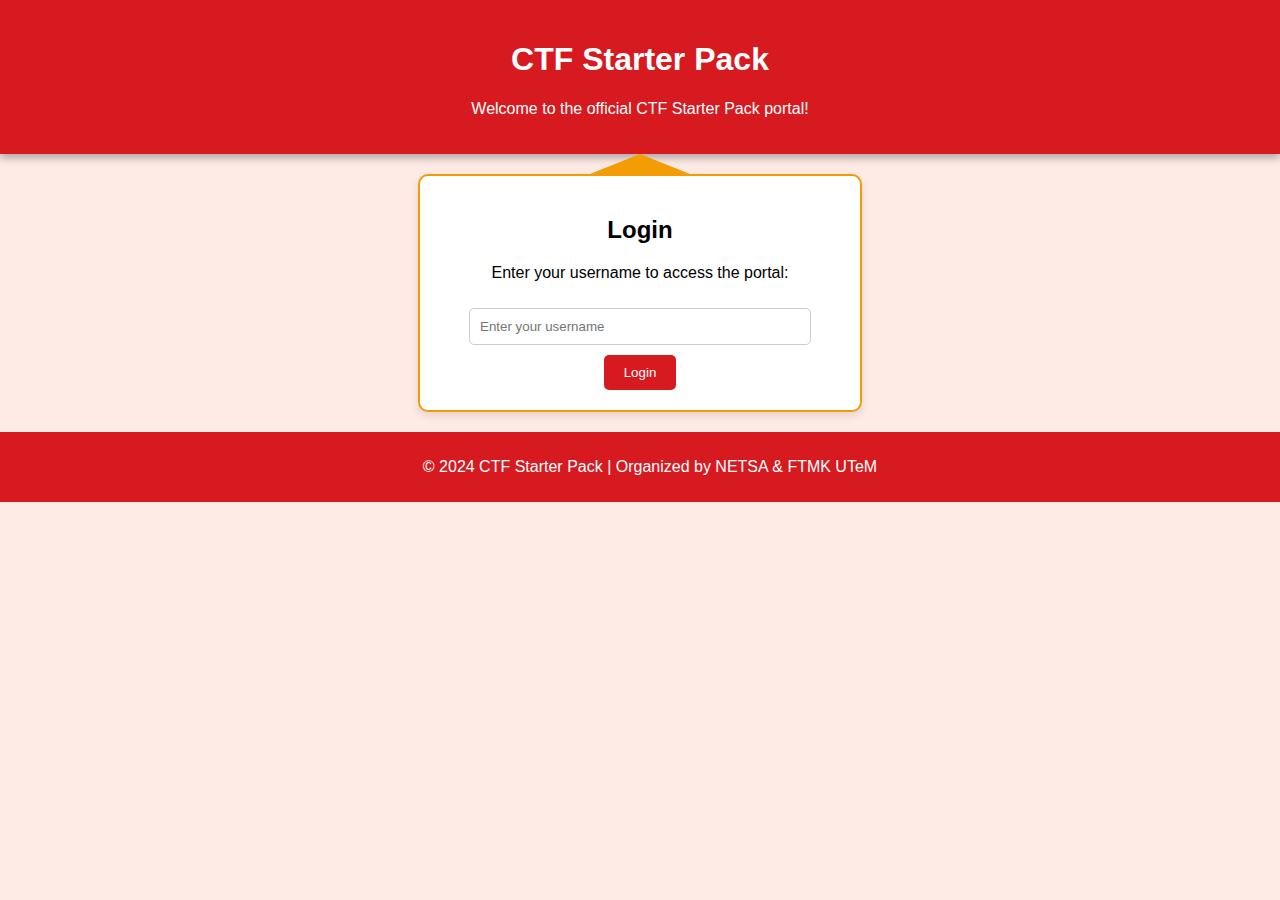
<file: index.html>
<!DOCTYPE html>
<html lang="en">
<head>
    <meta charset="UTF-8">
    <meta name="viewport" content="width=device-width, initial-scale=1.0">
    <title>CTF Starter Pack</title>
    <!-- Link to external CSS file -->
    <link rel="stylesheet" href="styles/main.css">
    <style>
        /* Style for the challenge buttons */
        .challenge-button {
            display: inline-block;
            padding: 15px 30px;
            margin: 10px;
            background-color: #d71920; /* Default Red background */
            color: white;
            font-size: 16px;
            font-weight: bold;
            border: none;
            border-radius: 8px;
            text-align: center;
            text-decoration: none;
            cursor: pointer;
            transition: all 0.3s ease;
        }

        .challenge-button:hover {
            background-color: #f49c04; /* Yellow-gold on hover */
            transform: scale(1.05);
        }

        .completed {
            background-color: #28a745; /* Green when completed */
        }
    </style>
</head>
<body>
    <header>
        <h1>CTF Starter Pack</h1>
        <p>Welcome to the official CTF Starter Pack portal!</p>
    </header>

    <div class="login-container" id="login-container">
        <h2>Login</h2>
        <p>Enter your username to access the portal:</p>
        <input type="text" id="username" placeholder="Enter your username" />
        <button onclick="login()">Login</button>
    </div>

    <nav id="nav-bar">
        <a href="#challenges">Challenges</a>
        <a href="#rules">Rules</a>
        <a href="#scoreboard">Scoreboard</a>
    </nav>

    <main id="main-content" style="display: none;">
        <section id="challenges">
            <h2>Challenges</h2>
            <p>Explore and attempt the challenges. Click on a category to view more:</p>
            <div class="button-container">
                <!-- Challenge Buttons -->
                <button id="crypto" class="challenge-button" onclick="window.location.href='challenges/crypto/index.html'">Cryptography</button>
                <button id="osint" class="challenge-button" onclick="window.location.href='challenges/osint/index.html'">OSINT</button>
                <button id="forensic" class="challenge-button" onclick="window.location.href='challenges/forensic/index.html'">Forensic</button>
                <button id="web" class="challenge-button" onclick="window.location.href='challenges/web/index.html'">Web</button>
            </div>
        </section>

        <!-- Display Player's Score -->
        <section id="score-display-section">
            <h2>Your Current Score:</h2>
            <div id="score-display" class="score-display">
                Loading...
            </div>
        </section>

        <section id="rules">
            <h2>Rules</h2>
            <p>Here are the guidelines for participating in the CTF Starter Pack. Make sure to follow them:</p>
            <ul>
                <li>Follow the submission format for challenges.</li>
                <li>Be respectful to other participants.</li>
                <li>No malicious activities allowed.</li>
            </ul>
        </section>
    </main>

    <footer>
        <p>&copy; 2024 CTF Starter Pack | Organized by NETSA & FTMK UTeM</p>
    </footer>

    <script>
        // Check if the user is already logged in
        window.onload = function () {
            const username = localStorage.getItem('username');
            if (username) {
                showPortal(username);
            }
        };

        function login() {
            const username = document.getElementById('username').value.trim();
            if (username) {
                // Store the username in localStorage
                localStorage.setItem('username', username);
                showPortal(username);
            } else {
                alert('Please enter a username!');
            }
        }

        function showPortal(username) {
            // Hide the login container
            document.getElementById('login-container').style.display = 'none';

            // Show the navigation bar and main content
            document.getElementById('nav-bar').style.display = 'flex';
            document.getElementById('main-content').style.display = 'block';

            // Personalize the header with the username
            document.querySelector('header p').textContent = `Welcome, ${username}!`;
        }

        // Get the player's score from localStorage
        let score = localStorage.getItem('score') ? parseInt(localStorage.getItem('score')) : 0;

        // Display the score on the main page
        document.getElementById("score-display").textContent = `You have ${score} points.`;

        // Check which challenges are completed
        const completedChallenges = JSON.parse(localStorage.getItem('completedChallenges')) || [];

        // If challenge1 is completed, make the button green
        if (completedChallenges.includes('crypto')) {
            document.getElementById('crypto').classList.add('completed');
        }

        if (completedChallenges.includes('osint')) {
            document.getElementById('osint').classList.add('completed');
        }

        if (completedChallenges.includes('forensic')) {
            document.getElementById('forensic').classList.add('completed');
        }

        if (completedChallenges.includes('web')) {
            document.getElementById('web').classList.add('completed');
        }
        
    </script>
</body>
</html>
</file>
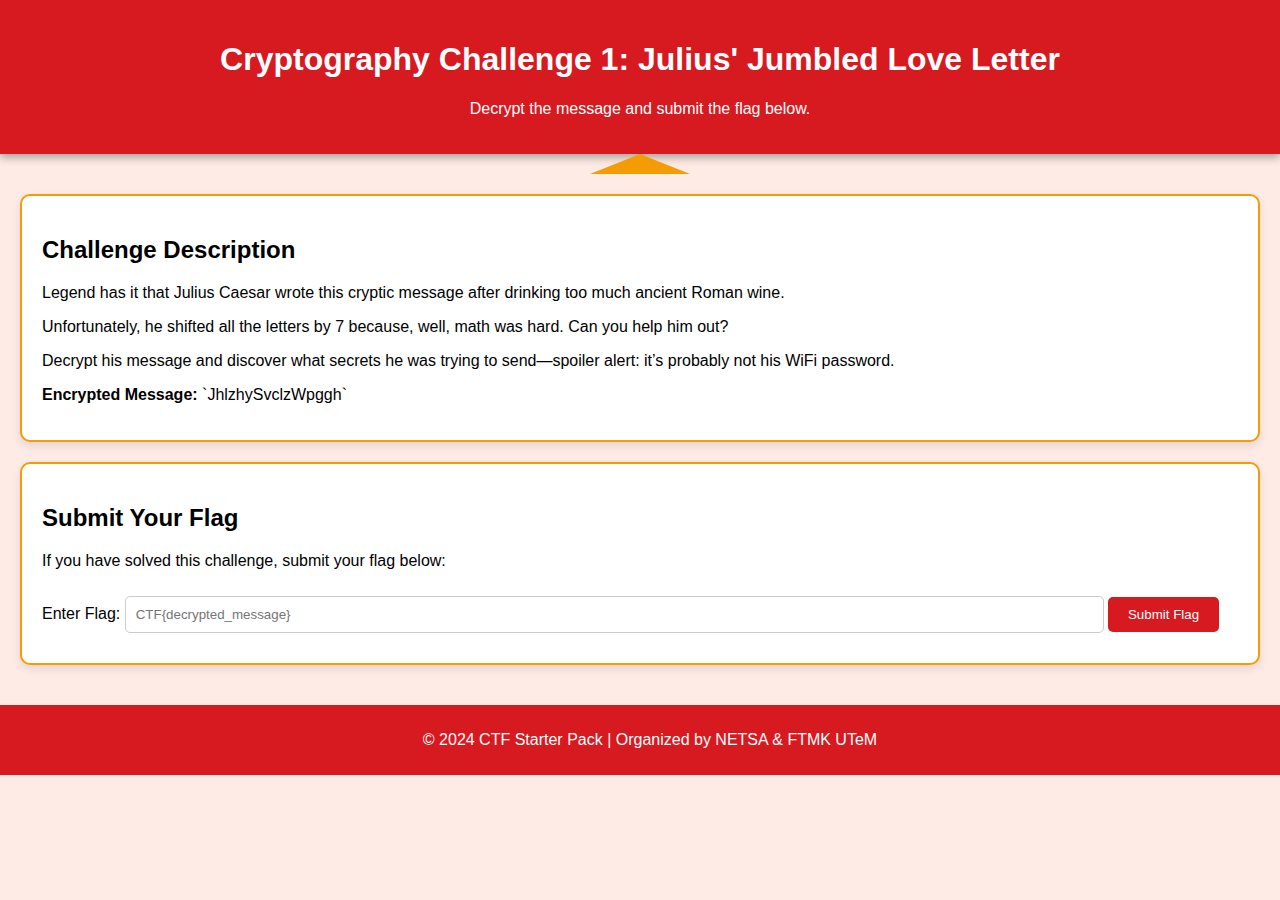
<file: challenges/crypto/index.html>
<!DOCTYPE html>
<html lang="en">
<head>
    <meta charset="UTF-8">
    <meta name="viewport" content="width=device-width, initial-scale=1.0">
    <title>Cryptography Challenge 1: Julius' Jumbled Love Letter</title>
    <link rel="stylesheet" href="../../styles/main.css"> <!-- Link to your main stylesheet -->
</head>
<body>
    <header>
        <h1>Cryptography Challenge 1: Julius' Jumbled Love Letter</h1>
        <p>Decrypt the message and submit the flag below.</p>
    </header>

    <main>
        <section id="challenge-description">
            <h2>Challenge Description</h2>
            <p>Legend has it that Julius Caesar wrote this cryptic message after drinking too much ancient Roman wine.</p>
            <p>Unfortunately, he shifted all the letters by 7 because, well, math was hard. Can you help him out?</p>
            <p>Decrypt his message and discover what secrets he was trying to send—spoiler alert: it’s probably not his WiFi password.</p>
            <p><strong>Encrypted Message:</strong> `JhlzhySvclzWpggh`</p>
        </section>

        <section id="flag-submission">
            <h2>Submit Your Flag</h2>
            <p>If you have solved this challenge, submit your flag below:</p>
            <form id="flag-form">
                <label for="flag">Enter Flag:</label>
                <input type="text" id="flag" name="flag" placeholder="CTF{decrypted_message}" required>
                <button type="submit">Submit Flag</button>
            </form>
            <p id="submission-response" style="display:none;"></p>
        </section>
    </main>

    <footer>
        <p>&copy; 2024 CTF Starter Pack | Organized by NETSA & FTMK UTeM</p>
    </footer>

    <script>
        // Simple flag checking (for static pages)
        const correctFlag = "CTF{CaesarLovesPizza}";  // This should match the correct flag
        const form = document.getElementById("flag-form");
        const responseElement = document.getElementById("submission-response");

        form.addEventListener("submit", function(event) {
            event.preventDefault();
            const enteredFlag = document.getElementById("flag").value.trim();
            
            if (enteredFlag === correctFlag) {
                responseElement.style.color = "green";
                responseElement.textContent = "Correct! Well done.";
            } else {
                responseElement.style.color = "red";
                responseElement.textContent = "Incorrect flag. Please try again.";
            }
            
            responseElement.style.display = "block";  // Show response message
        });
    </script>
</body>
</html>
</file>
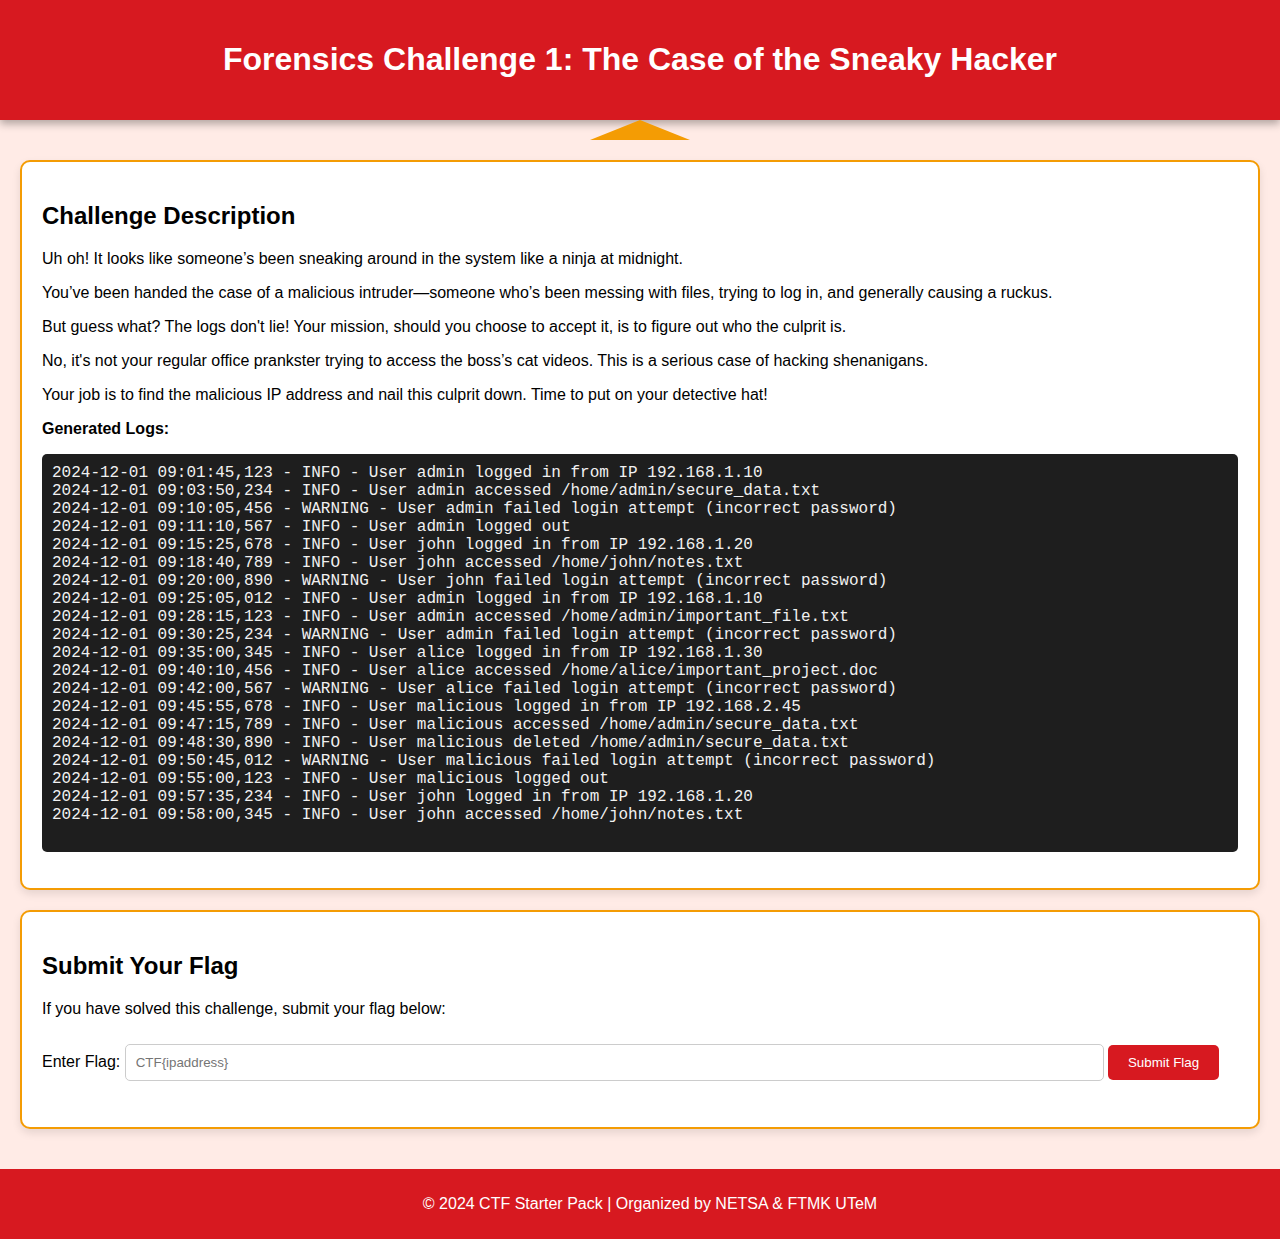
<file: challenges/forensic/index.html>
<!DOCTYPE html>
<html lang="en">
<head>
    <meta charset="UTF-8">
    <meta name="viewport" content="width=device-width, initial-scale=1.0">
    <title>Forensics Challenge 1: The Case of the Sneaky Hacker</title>
    <link rel="stylesheet" href="../../styles/main.css"> <!-- Link to your main stylesheet -->
    <style>
        /* Style for the challenge button */
        .challenge-button {
            display: inline-block;
            padding: 15px 30px;
            margin: 10px;
            background-color: #d71920; /* Default Red background */
            color: white;
            font-size: 16px;
            font-weight: bold;
            border: none;
            border-radius: 8px;
            text-align: center;
            text-decoration: none;
            cursor: pointer;
            transition: all 0.3s ease;
        }

        .challenge-button:hover {
            background-color: #f49c04; /* Yellow-gold on hover */
            transform: scale(1.05);
        }

        .completed {
            background-color: #28a745; /* Green when completed */
        }

        /* Style for the score display */
        .score-display {
            background-color: #f49c04;
            color: white;
            padding: 10px;
            border-radius: 5px;
            font-weight: bold;
            margin-top: 10px;
        }

        /* Styling for the flag submission response */
        .submission-response {
            font-size: 16px;
            margin-top: 10px;
        }

        .submission-response.green {
            color: green;
        }

        .submission-response.red {
            color: red;
        }
    </style>
</head>
<body>
    <header>
        <h1>Forensics Challenge 1: The Case of the Sneaky Hacker</h1>
    </header>

    <main>
        <section id="challenge-description">
            <h2>Challenge Description</h2>
            <p>Uh oh! It looks like someone’s been sneaking around in the system like a ninja at midnight.</p>
            <p>You’ve been handed the case of a malicious intruder—someone who’s been messing with files, trying to log in, and generally causing a ruckus.</p>
            <p>But guess what? The logs don't lie! Your mission, should you choose to accept it, is to figure out who the culprit is.</p>
            <p>No, it's not your regular office prankster trying to access the boss’s cat videos. This is a serious case of hacking shenanigans.</p>
            <p>Your job is to find the malicious IP address and nail this culprit down. Time to put on your detective hat!</p>
    
            <p><strong>Generated Logs:</strong></p>
            <pre style="background-color: #1e1e1e; color: #f1f1f1; padding: 10px; border-radius: 5px; font-family: 'Courier New', Courier, monospace;">
2024-12-01 09:01:45,123 - INFO - User admin logged in from IP 192.168.1.10
2024-12-01 09:03:50,234 - INFO - User admin accessed /home/admin/secure_data.txt
2024-12-01 09:10:05,456 - WARNING - User admin failed login attempt (incorrect password)
2024-12-01 09:11:10,567 - INFO - User admin logged out
2024-12-01 09:15:25,678 - INFO - User john logged in from IP 192.168.1.20
2024-12-01 09:18:40,789 - INFO - User john accessed /home/john/notes.txt
2024-12-01 09:20:00,890 - WARNING - User john failed login attempt (incorrect password)
2024-12-01 09:25:05,012 - INFO - User admin logged in from IP 192.168.1.10
2024-12-01 09:28:15,123 - INFO - User admin accessed /home/admin/important_file.txt
2024-12-01 09:30:25,234 - WARNING - User admin failed login attempt (incorrect password)
2024-12-01 09:35:00,345 - INFO - User alice logged in from IP 192.168.1.30
2024-12-01 09:40:10,456 - INFO - User alice accessed /home/alice/important_project.doc
2024-12-01 09:42:00,567 - WARNING - User alice failed login attempt (incorrect password)
2024-12-01 09:45:55,678 - INFO - User malicious logged in from IP 192.168.2.45
2024-12-01 09:47:15,789 - INFO - User malicious accessed /home/admin/secure_data.txt
2024-12-01 09:48:30,890 - INFO - User malicious deleted /home/admin/secure_data.txt
2024-12-01 09:50:45,012 - WARNING - User malicious failed login attempt (incorrect password)
2024-12-01 09:55:00,123 - INFO - User malicious logged out
2024-12-01 09:57:35,234 - INFO - User john logged in from IP 192.168.1.20
2024-12-01 09:58:00,345 - INFO - User john accessed /home/john/notes.txt
            </pre>
              
        </section>

        <section id="flag-submission">
            <h2>Submit Your Flag</h2>
            <p>If you have solved this challenge, submit your flag below:</p>
            <form id="flag-form">
                <label for="flag">Enter Flag:</label>
                <input type="text" id="flag" name="flag" placeholder="CTF{ipaddress}" required>
                <button type="submit">Submit Flag</button>
            </form>
            <p id="submission-response" class="submission-response"></p>
        </section>
    </main>

    <footer>
        <p>&copy; 2024 CTF Starter Pack | Organized by NETSA & FTMK UTeM</p>
    </footer>

    <script>
        // Correct flag for this challenge
        const correctFlag = "CTF{192.168.2.45}"; // The malicious IP address
        const form = document.getElementById("flag-form");
        const responseElement = document.getElementById("submission-response");

        // Track the completed challenges
        const completedChallenges = JSON.parse(localStorage.getItem('completedChallenges')) || [];

        form.addEventListener("submit", function(event) {
            event.preventDefault();
            const enteredFlag = document.getElementById("flag").value.trim();

            // Check if the entered flag is correct
            if (enteredFlag === correctFlag) {
                // Add 10 points to the player's score
                let score = localStorage.getItem('score') ? parseInt(localStorage.getItem('score')) : 0;
                score += 10;
                localStorage.setItem('score', score);

                // Mark this challenge as completed
                if (!completedChallenges.includes('challenge1')) {
                    completedChallenges.push('challenge1');
                    localStorage.setItem('completedChallenges', JSON.stringify(completedChallenges));
                }

                // Display success message
                responseElement.style.color = "green";
                responseElement.textContent = `Correct! You earned 10 points. Your score is now ${score} points.`;

                // Update the challenge button to show it has been completed
                document.getElementById("challenge1").classList.add("completed");
            } else {
                // Display error message if the flag is incorrect
                responseElement.style.color = "red";
                responseElement.textContent = "Incorrect flag. Please try again.";
            }

            // Show the response message
            responseElement.style.display = "block";
        });

        // Check if the challenge is completed and update the button color
        if (completedChallenges.includes('challenge1')) {
            document.getElementById("challenge1").classList.add("completed");
        }
    </script>
</body>
</html>
</file>
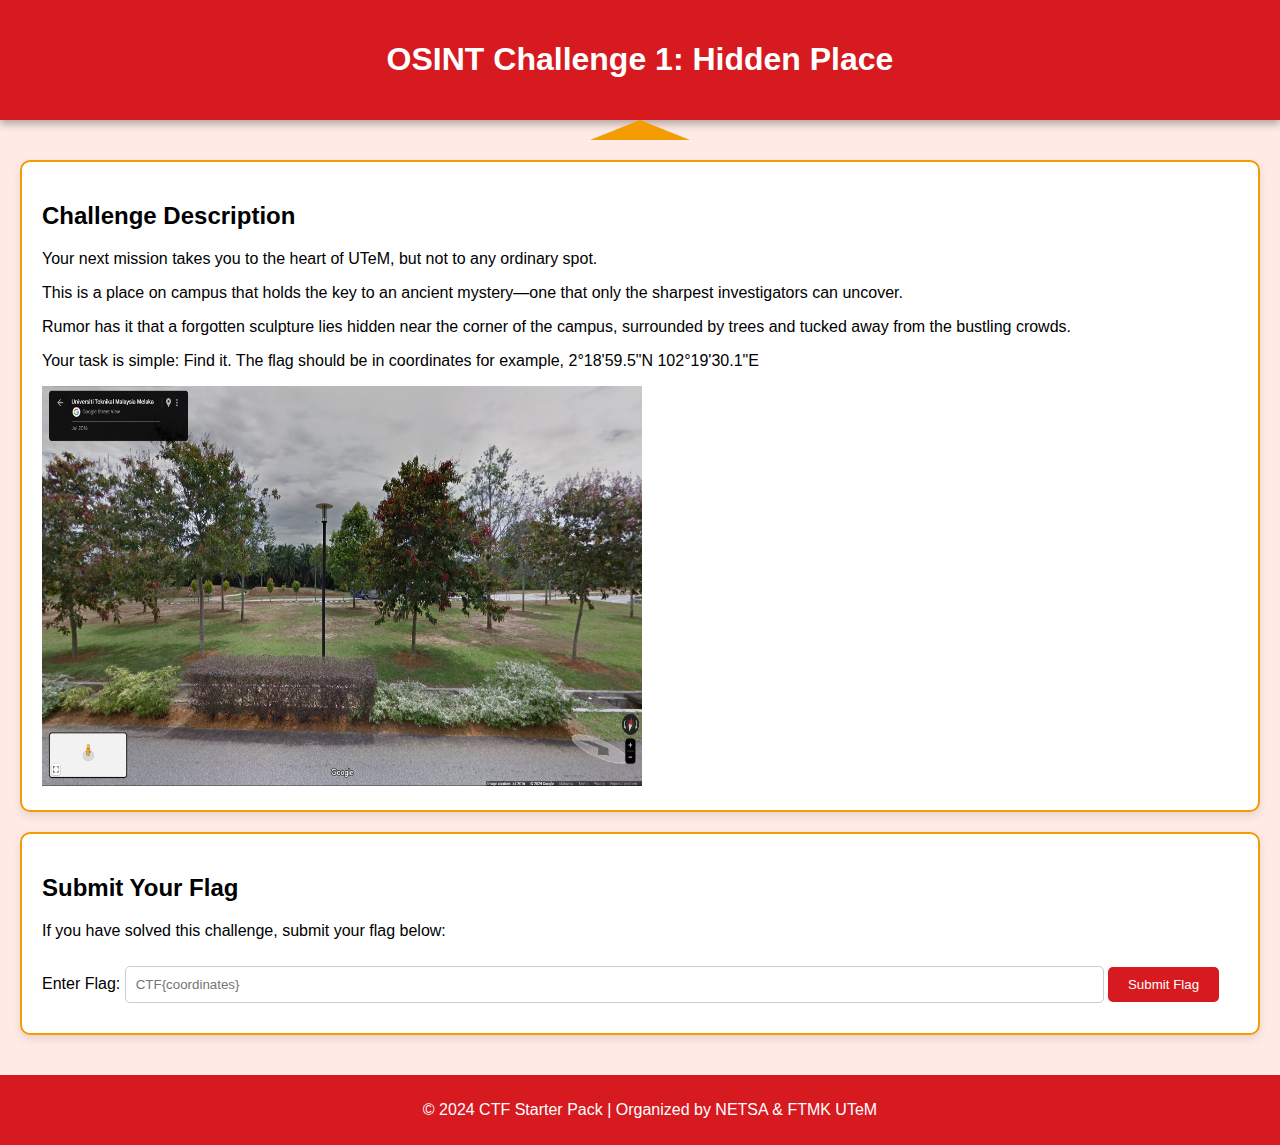
<file: challenges/osint/index.html>
<!DOCTYPE html>
<html lang="en">
<head>
    <meta charset="UTF-8">
    <meta name="viewport" content="width=device-width, initial-scale=1.0">
    <title>OSINT Challenge 1: Hidden Place</title>
    <link rel="stylesheet" href="../../styles/main.css"> <!-- Link to your main stylesheet -->
</head>
<body>
    <header>
        <h1>OSINT Challenge 1: Hidden Place</h1>
    </header>

    <main>
        <section id="challenge-description">
            <h2>Challenge Description</h2>
            <p>Your next mission takes you to the heart of UTeM, but not to any ordinary spot. </p>
            <p>This is a place on campus that holds the key to an ancient mystery—one that only the sharpest investigators can uncover.</p>
            <p>Rumor has it that a forgotten sculpture lies hidden near the corner of the campus, surrounded by trees and tucked away from the bustling crowds.
            <p>Your task is simple: Find it. The flag should be in coordinates for example, 2°18'59.5"N 102°19'30.1"E</p>
            <img src="/images/osint-image.jpg" alt="OSINT Image" width="600" height="400" />
        </section>

        <section id="flag-submission">
            <h2>Submit Your Flag</h2>
            <p>If you have solved this challenge, submit your flag below:</p>
            <form id="flag-form">
                <label for="flag">Enter Flag:</label>
                <input type="text" id="flag" name="flag" placeholder="CTF{coordinates}" required>
                <button type="submit">Submit Flag</button>
            </form>
            <p id="submission-response" style="display:none;"></p>
        </section>
    </main>

    <footer>
        <p>&copy; 2024 CTF Starter Pack | Organized by NETSA & FTMK UTeM</p>
    </footer>

    <script>
        // Simple flag checking (for static pages)
        const correctFlag = "CTF{2°18'58.1"N 102°19'30.4"E}";  // This should match the correct flag
        const form = document.getElementById("flag-form");
        const responseElement = document.getElementById("submission-response");

        form.addEventListener("submit", function(event) {
            event.preventDefault();
            const enteredFlag = document.getElementById("flag").value.trim();
            
            if (enteredFlag === correctFlag) {
                responseElement.style.color = "green";
                responseElement.textContent = "Correct! Well done.";
            } else {
                responseElement.style.color = "red";
                responseElement.textContent = "Incorrect flag. Please try again.";
            }
            
            responseElement.style.display = "block";  // Show response message
        });
    </script>
</body>
</html>
</file>
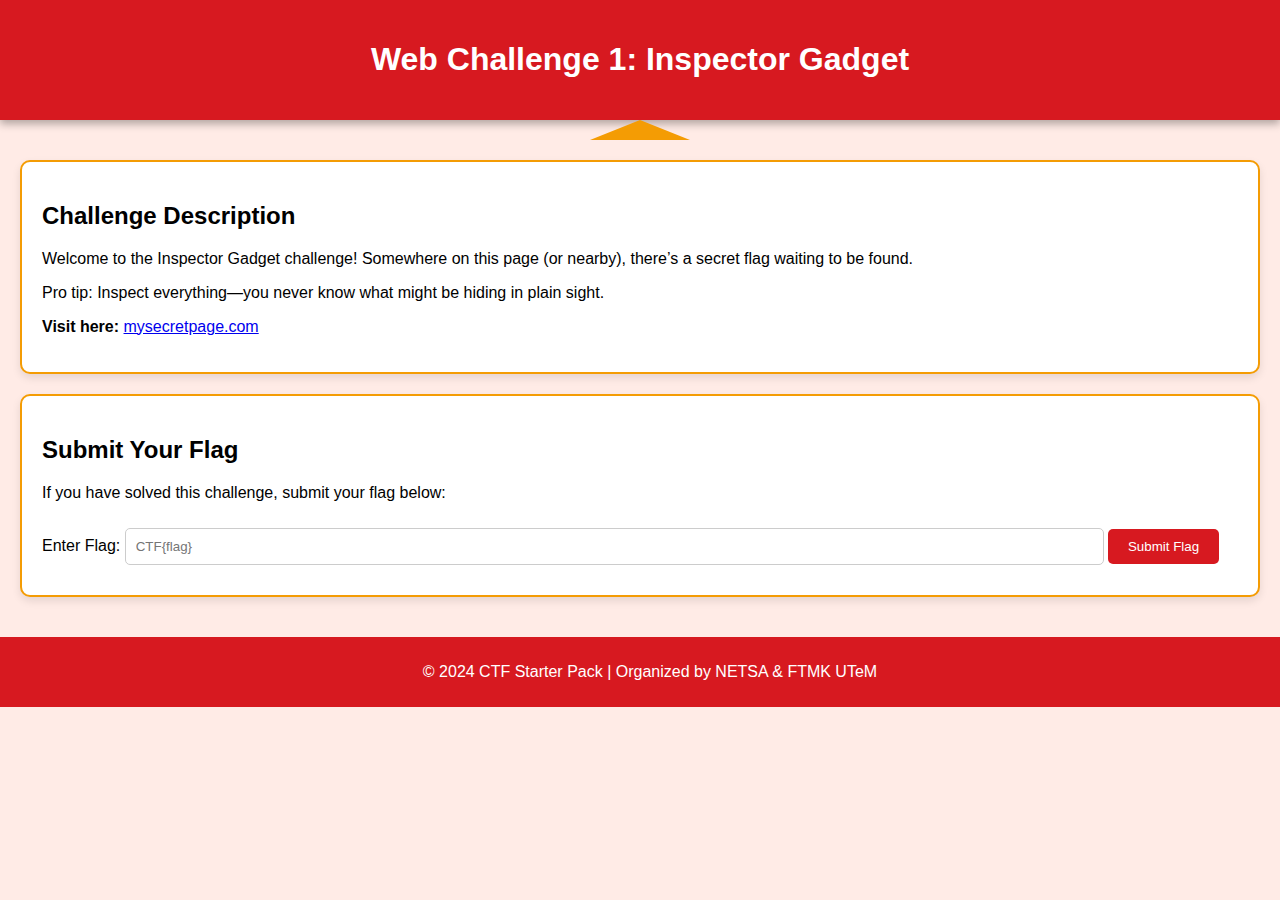
<file: challenges/web/index.html>
<!DOCTYPE html>
<html lang="en">
<head>
    <meta charset="UTF-8">
    <meta name="viewport" content="width=device-width, initial-scale=1.0">
    <title>Web Challenge 1: Inspector Gadget</title>
    <link rel="stylesheet" href="../../styles/main.css"> <!-- Link to your main stylesheet -->
</head>
<body>
    <header>
        <h1>Web Challenge 1: Inspector Gadget</h1>
    </header>

    <main>
        <section id="challenge-description">
            <h2>Challenge Description</h2>
            <p>Welcome to the Inspector Gadget challenge! Somewhere on this page (or nearby), there’s a secret flag waiting to be found.
            <p>Pro tip: Inspect everything—you never know what might be hiding in plain sight.</p>
            <p><strong>Visit here:</strong> <a href="challenges/web/secretpage.html">mysecretpage.com</a></p>
        </section>

        <section id="flag-submission">
            <h2>Submit Your Flag</h2>
            <p>If you have solved this challenge, submit your flag below:</p>
            <form id="flag-form">
                <label for="flag">Enter Flag:</label>
                <input type="text" id="flag" name="flag" placeholder="CTF{flag}" required>
                <button type="submit">Submit Flag</button>
            </form>
            <p id="submission-response" style="display:none;"></p>
        </section>
    </main>

    <footer>
        <p>&copy; 2024 CTF Starter Pack | Organized by NETSA & FTMK UTeM</p>
    </footer>

    <script>
        // Simple flag checking (for static pages)
        const correctFlag = "CTF{Inspect_All_The_Things}";  // This should match the correct flag
        const form = document.getElementById("flag-form");
        const responseElement = document.getElementById("submission-response");

        form.addEventListener("submit", function(event) {
            event.preventDefault();
            const enteredFlag = document.getElementById("flag").value.trim();
            
            if (enteredFlag === correctFlag) {
                responseElement.style.color = "green";
                responseElement.textContent = "Correct! Well done.";
            } else {
                responseElement.style.color = "red";
                responseElement.textContent = "Incorrect flag. Please try again.";
            }
            
            responseElement.style.display = "block";  // Show response message
        });
    </script>
</body>
</html>
</file>
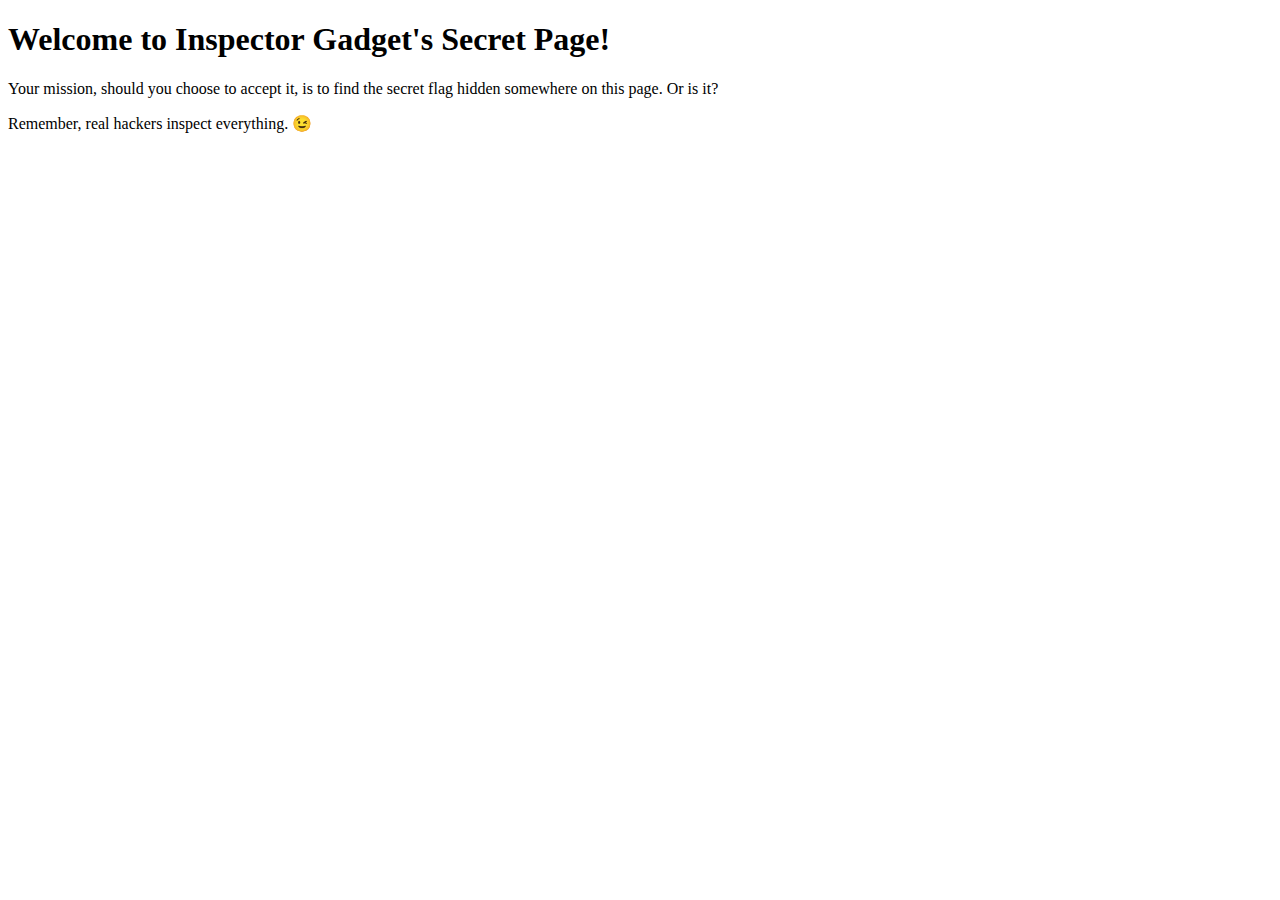
<file: challenges/web/secretpage.html>
<!DOCTYPE html>
<html lang="en">
<head>
    <meta charset="UTF-8">
    <meta name="viewport" content="width=device-width, initial-scale=1.0">
    <title>Inspector Gadget</title>
    <script>
        // You found the secret script! Nice work.
        // Here's your flag: FLAG{Inspect_All_The_Things}
    </script>
</head>
<body>
    <h1>Welcome to Inspector Gadget's Secret Page!</h1>
    <p>
        Your mission, should you choose to accept it, is to find the secret flag hidden somewhere on this page. Or is it?
    </p>
    <p>
        Remember, real hackers inspect everything. 😉
    </p>
</body>
</html>
</file>
<file: styles/main.css>
/* General Styles */
body {
    font-family: Arial, sans-serif;
    margin: 0;
    padding: 0;
    background-color: #ffebe6; /* Light red for the background */
    color: #000; /* Black text */
}

header {
    background-color: #d71920; /* Bold red */
    color: white;
    padding: 20px;
    text-align: center;
    position: relative;
    box-shadow: 0px 4px 8px rgba(0, 0, 0, 0.3);
}

header::before {
    content: "";
    position: absolute;
    top: 100%;
    left: 50%;
    transform: translateX(-50%);
    width: 100px;
    height: 20px;
    background-color: #f49c04; /* Yellow-gold decorative shape */
    clip-path: polygon(50% 0%, 100% 100%, 0% 100%);
}

nav {
    display: none;
    justify-content: center;
    gap: 20px;
    background-color: #f49c04; /* Yellow-gold for the navigation bar */
    padding: 10px;
    box-shadow: 0px 4px 6px rgba(0, 0, 0, 0.2);
}

nav a {
    color: white;
    text-decoration: none;
    font-weight: bold;
    padding: 8px 15px;
    border-radius: 5px;
    transition: background-color 0.3s, transform 0.2s;
}

nav a:hover {
    background-color: #d71920; /* Hover effect */
    transform: scale(1.1);
}

main {
    padding: 20px;
}

section {
    margin: 20px 0;
    padding: 20px;
    background-color: white;
    border: 2px solid #f49c04; /* Yellow-gold for section borders */
    border-radius: 10px;
    box-shadow: 0px 4px 8px rgba(0, 0, 0, 0.1);
}

footer {
    background-color: #d71920; /* Same red as the header */
    color: white;
    text-align: center;
    padding: 10px;
    position: relative;
    bottom: 0;
    width: 100%;
}

.login-container {
    margin: 20px auto;
    padding: 20px;
    background-color: white;
    border: 2px solid #f49c04;
    border-radius: 10px;
    max-width: 400px;
    text-align: center;
    box-shadow: 0px 4px 8px rgba(0, 0, 0, 0.1);
}

input[type="text"] {
    width: 80%;
    padding: 10px;
    margin: 10px 0;
    border: 1px solid #ccc;
    border-radius: 5px;
}

button {
    padding: 10px 20px;
    background-color: #d71920;
    color: white;
    border: none;
    border-radius: 5px;
    cursor: pointer;
    transition: background-color 0.3s, transform 0.2s;
}

button:hover {
    background-color: #a5161c;
    transform: scale(1.05);
}
</file>
